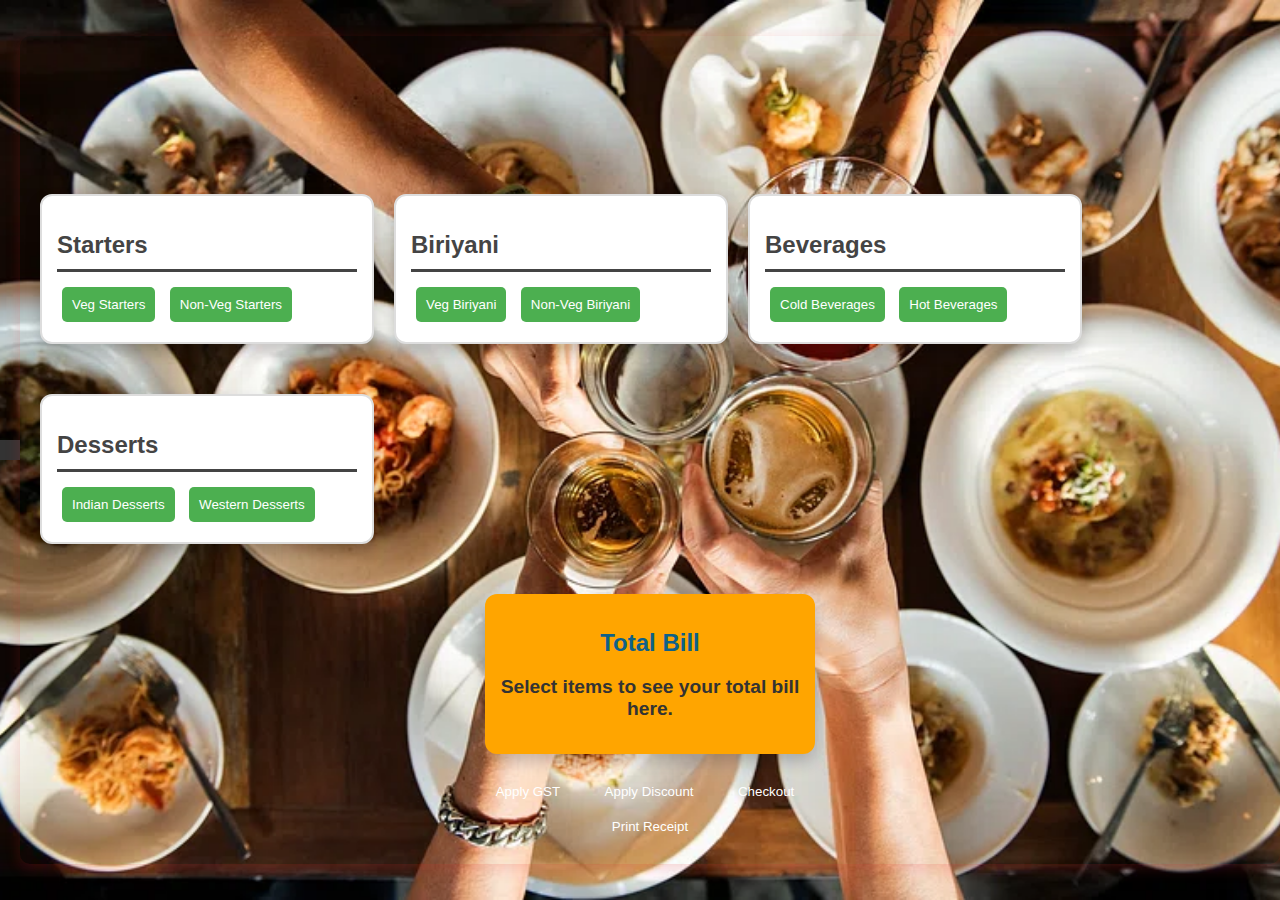
<file: visvotsav events/menu/index.html>
<!DOCTYPE html>
<html lang="en">
<head>
    <meta charset="UTF-8">
    <meta name="viewport" content="width=device-width, initial-scale=1.0">
    <title>Sandhani Restaurant Menu</title>
    <link rel="stylesheet" href="styles.css">
    <style>
      body {
            display: flex;
            justify-content: center;
            align-items: center;
            height: 100vh;
            margin: 0;
            background: rgba(0, 0, 0, 0.6); 
            position: relative;
            font-family: 'Arial', sans-serif;
        }

        
        body::before {
            content: "";
            position: absolute;
            top: 0;
            left: 0;
            width: 100%;
            height: 100%;
            background-image: url(REST.webp); 
            background-size: cover;
            background-position: center;
            z-index: -1; 
        }

        main {
            background-color: transparent; 
            padding: 20px;
            border-radius: 10px;
            z-index: 1;
            width: 100%;
            box-shadow: 0px 4px 15px rgba(234, 50, 50, 0.2);
        }

        h1 {
            font-size: 4rem;
            text-align: center;
            margin-bottom: 20px;
            color: #fff;
            position: relative;
            z-index: 2;
        }

        h1 span {
            animation: fall 2s ease forwards;
            opacity: 0;
            display: inline-block;
        }

        h1 span:nth-child(1) { animation-delay: 0s; }
        h1 span:nth-child(2) { animation-delay: 0.1s; }
        h1 span:nth-child(3) { animation-delay: 0.2s; }
        h1 span:nth-child(4) { animation-delay: 0.3s; }
        h1 span:nth-child(5) { animation-delay: 0.4s; }
        h1 span:nth-child(6) { animation-delay: 0.5s; }
        h1 span:nth-child(7) { animation-delay: 0.6s; }
        h1 span:nth-child(8) { animation-delay: 0.7s; }

        @keyframes fall {
            0% {
                opacity: 0;
                transform: translateY(-100px);
            }
            100% {
                opacity: 1;
                transform: translateY(0);
            }
        }

        /* Rest of your menu styles */
        .menu-section {
            margin-bottom: 30px;
        }

        h2 {
            color: #0e6188;
            margin-bottom: 10px;
        }

        label {
            display: block;
            margin-bottom: 5px;
        }

        .controls {
            margin-top: 20px;
        }

        .controls button {
            margin-right: 10px;
        }

        /* Other button styles */
        button {
            padding: 10px 15px;
            background-color:transparent;
            color: #fff;
            border: none;
            cursor: pointer;
            border-radius: 5px;
        }

        button:hover {
            background-color: #095073;
        }


    </style>
</head>
<body>
    <header>
       
    </header>
    <main>
        <h1 class="falling">
            <span>🅂</span>
            <span> </span>
            <span>🅂</span>
            <span> </span>
            <span>𝆑</span>
            <span>ₒ</span>
            <span>ₒ</span>
            <span>D</span>
            <span>ᵢ</span>
            <span>ₑ</span>
          </h1>
          
        
        <div class="menu-container">
            <!-- Starters Section -->
             
            <div class="menu-section">
                <h2>Starters</h2>
                <button class="category-btn" id="veg-starters-btn">Veg Starters</button>
                <button class="category-btn" id="non-veg-starters-btn">Non-Veg Starters</button>
                <div class="menu-items" id="veg-starters" style="display: none;">
                    <label></label>
                    <img src="PT.jpg" alt="Paneer Tikka"> 
                    <input type="checkbox" data-price="100"> Paneer Tikka - ₹100
                </label>
                <label>
                    <img src="vs.jpg" alt="Veg Spring Rolls"> 
                    <input type="checkbox" data-price="120"> Veg Spring Rolls - ₹120
                </label>
                <label>
                    <img src="hbk.jpg" alt="Hara Bhara Kebab"> 
                    <input type="checkbox" data-price="90"> Hara Bhara Kebab - ₹90
                </label>
                </div>
                <div class="menu-items" id="non-veg-starters" style="display: none;">
                    <!-- 15 Non-Veg Starters -->
                    <label><input type="checkbox" data-price="150"> Chicken Wings - ₹150</label>
                    <label><input type="checkbox" data-price="130"> Mutton Seekh Kebab - ₹130</label>
                    <label><input type="checkbox" data-price="160"> Fish Tikka - ₹160</label>
                    <!-- Add more items up to 15 -->
                </div>
            </div>

            <!-- Biriyani Section -->
            <div class="menu-section">
                <h2>Biriyani</h2>
                <button class="category-btn" id="veg-biriyani-btn">Veg Biriyani</button>
                <button class="category-btn" id="non-veg-biriyani-btn">Non-Veg Biriyani</button>
                <div class="menu-items" id="veg-biriyani" style="display: none;">
                    <!-- 15 Veg Biriyani -->
                    <label><input type="checkbox" data-price="200"> Hyderabadi Veg Biriyani - ₹200</label>
                    <label><input type="checkbox" data-price="220"> Lucknowi Veg Biriyani - ₹220</label>
                    <label><input type="checkbox" data-price="210"> Kaju Pulao Biriyani - ₹210</label>
                    <!-- Add more items up to 15 -->
                </div>
                <div class="menu-items" id="non-veg-biriyani" style="display: none;">
                    <!-- 15 Non-Veg Biriyani -->
                    <label><input type="checkbox" data-price="250"> Chicken Biriyani - ₹250</label>
                    <label><input type="checkbox" data-price="270"> Mutton Biriyani - ₹270</label>
                    <label><input type="checkbox" data-price="290"> Prawn Biriyani - ₹290</label>
                    <!-- Add more items up to 15 -->
                </div>
            </div>

            <!-- Beverages Section -->
            <div class="menu-section">
                <h2>Beverages</h2>
                <button class="category-btn" id="cold-beverages-btn">Cold Beverages</button>
                <button class="category-btn" id="hot-beverages-btn">Hot Beverages</button>
                <div class="menu-items" id="cold-beverages" style="display: none;">
                    <!-- 15 Cold Beverages -->
                    <label><input type="checkbox" data-price="50"> Sprite - ₹50</label>
                    <label><input type="checkbox" data-price="70"> Mojito - ₹70</label>
                    <label><input type="checkbox" data-price="80"> Thickshake - ₹80</label>
                    <!-- Add more items up to 15 -->
                </div>
                <div class="menu-items" id="hot-beverages" style="display: none;">
                    <!-- 15 Hot Beverages -->
                    <label><input type="checkbox" data-price="40"> Coffee - ₹40</label>
                    <label><input type="checkbox" data-price="50"> Masala Tea - ₹50</label>
                    <label><input type="checkbox" data-price="60"> Hot Chocolate - ₹60</label>
                    <!-- Add more items up to 15 -->
                </div>
            </div>

            <!-- Desserts Section -->
            <div class="menu-section">
                <h2>Desserts</h2>
                <button class="category-btn" id="indian-desserts-btn">Indian Desserts</button>
                <button class="category-btn" id="western-desserts-btn">Western Desserts</button>
                <div class="menu-items" id="indian-desserts" style="display: none;">
                    <!-- 15 Indian Desserts -->
                    <label><input type="checkbox" data-price="100"> Gulab Jamun - ₹100</label>
                    <label><input type="checkbox" data-price="120"> Kheer - ₹120</label>
                    <label><input type="checkbox" data-price="130"> Rasgulla - ₹130</label>
                    <!-- Add more items up to 15 -->
                </div>
                <div class="menu-items" id="western-desserts" style="display: none;">
                    <!-- 15 Western Desserts -->
                    <label><input type="checkbox" data-price="140"> Chocolate Brownie - ₹140</label>
                    <label><input type="checkbox" data-price="150"> Cheesecake - ₹150</label>
                    <label><input type="checkbox" data-price="160"> Tiramisu - ₹160</label>
                    <!-- Add more items up to 15 -->
                </div>
            </div>
        </div>

        <div id="bill">
            <h2>Total Bill</h2>
            <p id="bill-details">Select items to see your total bill here.</p>
        </div>

        <div class="controls">
            <button id="apply-gst">Apply GST</button>
            <button id="apply-discount">Apply Discount</button>
            <button id="checkout">Checkout</button>
        </div>

        <div id="payment-options" style="display: none;">
            <h2>Select Payment Method</h2>
            <button id="phonepe-payment">Pay with PhonePe</button>
            <button id="cash-payment">Pay with Cash</button>
        </div>

        <div id="payment-section" style="display: none;">
            <h2>Processing Payment</h2>
            <img  src="payment.png"  style="width: 150px;">
            
        </div>
        <button id="confirm-payment" style="display: none;">OK</button>
        <button id="print-receipt">Print Receipt</button>
    </main>

    <script src="scripts.js"></script>
</body>
</html>
</file>
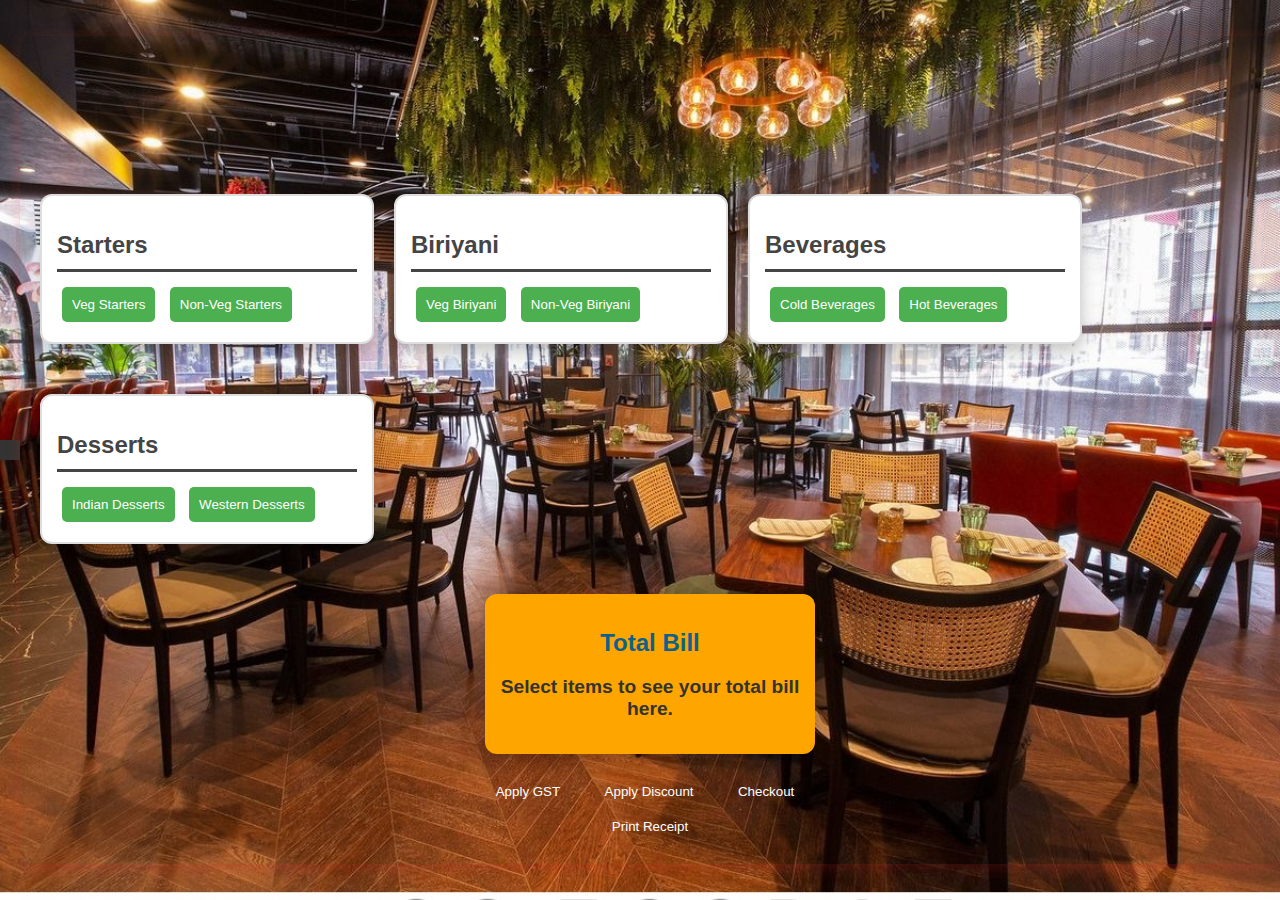
<file: visvotsav events/protfolio/index.html>
<!DOCTYPE html>
<html lang="en">
<head>
    <meta charset="UTF-8">
    <meta name="viewport" content="width=device-width, initial-scale=1.0">
    <title>Sandhani Restaurant Menu</title>
    <link rel="stylesheet" href="styles.css">
    <style>
      body {
            display: flex;
            justify-content: center;
            align-items: center;
            height: 100vh;
            margin: 0;
            background: rgba(0, 0, 0, 0.6); 
            position: relative;
            font-family: 'Arial', sans-serif;
        }

        
        body::before {
            content: "";
            position: absolute;
            top: 0;
            left: 0;
            width: 100%;
            height: 100%;
            background-image: url(REST\ \(2\).jpg); 
            background-size: cover;
            background-position: center;
            z-index: -1; 
        }

        main {
            background-color: transparent; 
            padding: 20px;
            border-radius: 10px;
            z-index: 1;
            width: 100%;
            box-shadow: 0px 4px 15px rgba(234, 50, 50, 0.2);
        }

        h1 {
            font-size: 4rem;
            text-align: center;
            margin-bottom: 20px;
            color: #fff;
            position: relative;
            z-index: 2;
        }

        h1 span {
            animation: fall 2s ease forwards;
            opacity: 0;
            display: inline-block;
        }

        h1 span:nth-child(1) { animation-delay: 0s; }
        h1 span:nth-child(2) { animation-delay: 0.1s; }
        h1 span:nth-child(3) { animation-delay: 0.2s; }
        h1 span:nth-child(4) { animation-delay: 0.3s; }
        h1 span:nth-child(5) { animation-delay: 0.4s; }
        h1 span:nth-child(6) { animation-delay: 0.5s; }
        h1 span:nth-child(7) { animation-delay: 0.6s; }
        h1 span:nth-child(8) { animation-delay: 0.7s; }

        @keyframes fall {
            0% {
                opacity: 0;
                transform: translateY(-100px);
            }
            100% {
                opacity: 1;
                transform: translateY(0);
            }
        }

        /* Rest of your menu styles */
        .menu-section {
            margin-bottom: 30px;
        }

        h2 {
            color: #0e6188;
            margin-bottom: 10px;
        }

        label {
            display: block;
            margin-bottom: 5px;
        }

        .controls {
            margin-top: 20px;
        }

        .controls button {
            margin-right: 10px;
        }

        /* Other button styles */
        button {
            padding: 10px 15px;
            background-color:transparent;
            color: #fff;
            border: none;
            cursor: pointer;
            border-radius: 5px;
        }

        button:hover {
            background-color: #095073;
        }


    </style>
</head>
<body>
    <header>
       
    </header>
    <main>
        <h1 class="falling">
            <span>🅂</span>
            <span> </span>
            <span>🅂</span>
            <span> </span>
            <span>𝆑</span>
            <span>ₒ</span>
            <span>ₒ</span>
            <span>D</span>
            <span>ᵢ</span>
            <span>ₑ</span>
          </h1>
          
        
        <div class="menu-container">
            <!-- Starters Section -->
             
            <div class="menu-section">
                <h2>Starters</h2>
                <button class="category-btn" id="veg-starters-btn">Veg Starters</button>
                <button class="category-btn" id="non-veg-starters-btn">Non-Veg Starters</button>
                <div class="menu-items" id="veg-starters" style="display: none;">
                    <label></label>
                    <img src="PT.jpg" alt="Paneer Tikka"> 
                    <input type="checkbox" data-price="100"> Paneer Tikka - ₹100
                </label>
                <label>
                    <img src="vs.jpg" alt="Veg Spring Rolls"> 
                    <input type="checkbox" data-price="120"> Veg Spring Rolls - ₹120
                </label>
                <label>
                    <img src="hbk.jpg" alt="Hara Bhara Kebab"> 
                    <input type="checkbox" data-price="90"> Hara Bhara Kebab - ₹90
                </label>
                </div>
                <div class="menu-items" id="non-veg-starters" style="display: none;">
                    <!-- 15 Non-Veg Starters -->
                    <label><input type="checkbox" data-price="150"> Chicken Wings - ₹150</label>
                    <label><input type="checkbox" data-price="130"> Mutton Seekh Kebab - ₹130</label>
                    <label><input type="checkbox" data-price="160"> Fish Tikka - ₹160</label>
                    <!-- Add more items up to 15 -->
                </div>
            </div>

            <!-- Biriyani Section -->
            <div class="menu-section">
                <h2>Biriyani</h2>
                <button class="category-btn" id="veg-biriyani-btn">Veg Biriyani</button>
                <button class="category-btn" id="non-veg-biriyani-btn">Non-Veg Biriyani</button>
                <div class="menu-items" id="veg-biriyani" style="display: none;">
                    <!-- 15 Veg Biriyani -->
                    <label><input type="checkbox" data-price="200"> Hyderabadi Veg Biriyani - ₹200</label>
                    <label><input type="checkbox" data-price="220"> Lucknowi Veg Biriyani - ₹220</label>
                    <label><input type="checkbox" data-price="210"> Kaju Pulao Biriyani - ₹210</label>
                    <!-- Add more items up to 15 -->
                </div>
                <div class="menu-items" id="non-veg-biriyani" style="display: none;">
                    <!-- 15 Non-Veg Biriyani -->
                    <label><input type="checkbox" data-price="250"> Chicken Biriyani - ₹250</label>
                    <label><input type="checkbox" data-price="270"> Mutton Biriyani - ₹270</label>
                    <label><input type="checkbox" data-price="290"> Prawn Biriyani - ₹290</label>
                    <!-- Add more items up to 15 -->
                </div>
            </div>

            <!-- Beverages Section -->
            <div class="menu-section">
                <h2>Beverages</h2>
                <button class="category-btn" id="cold-beverages-btn">Cold Beverages</button>
                <button class="category-btn" id="hot-beverages-btn">Hot Beverages</button>
                <div class="menu-items" id="cold-beverages" style="display: none;">
                    <!-- 15 Cold Beverages -->
                    <label><input type="checkbox" data-price="50"> Sprite - ₹50</label>
                    <label><input type="checkbox" data-price="70"> Mojito - ₹70</label>
                    <label><input type="checkbox" data-price="80"> Thickshake - ₹80</label>
                    <!-- Add more items up to 15 -->
                </div>
                <div class="menu-items" id="hot-beverages" style="display: none;">
                    <!-- 15 Hot Beverages -->
                    <label><input type="checkbox" data-price="40"> Coffee - ₹40</label>
                    <label><input type="checkbox" data-price="50"> Masala Tea - ₹50</label>
                    <label><input type="checkbox" data-price="60"> Hot Chocolate - ₹60</label>
                    <!-- Add more items up to 15 -->
                </div>
            </div>

            <!-- Desserts Section -->
            <div class="menu-section">
                <h2>Desserts</h2>
                <button class="category-btn" id="indian-desserts-btn">Indian Desserts</button>
                <button class="category-btn" id="western-desserts-btn">Western Desserts</button>
                <div class="menu-items" id="indian-desserts" style="display: none;">
                    <!-- 15 Indian Desserts -->
                    <label><input type="checkbox" data-price="100"> Gulab Jamun - ₹100</label>
                    <label><input type="checkbox" data-price="120"> Kheer - ₹120</label>
                    <label><input type="checkbox" data-price="130"> Rasgulla - ₹130</label>
                    <!-- Add more items up to 15 -->
                </div>
                <div class="menu-items" id="western-desserts" style="display: none;">
                    <!-- 15 Western Desserts -->
                    <label><input type="checkbox" data-price="140"> Chocolate Brownie - ₹140</label>
                    <label><input type="checkbox" data-price="150"> Cheesecake - ₹150</label>
                    <label><input type="checkbox" data-price="160"> Tiramisu - ₹160</label>
                    <!-- Add more items up to 15 -->
                </div>
            </div>
        </div>

        <div id="bill">
            <h2>Total Bill</h2>
            <p id="bill-details">Select items to see your total bill here.</p>
        </div>

        <div class="controls">
            <button id="apply-gst">Apply GST</button>
            <button id="apply-discount">Apply Discount</button>
            <button id="checkout">Checkout</button>
        </div>

        <div id="payment-options" style="display: none;">
            <h2>Select Payment Method</h2>
            <button id="phonepe-payment">Pay with PhonePe</button>
            <button id="cash-payment">Pay with Cash</button>
        </div>

        <div id="payment-section" style="display: none;">
            <h2>Processing Payment</h2>
            <img  src="payment.png"  style="width: 150px;">
            
        </div>
        <button id="confirm-payment" style="display: none;">OK</button>
        <button id="print-receipt">Print Receipt</button>
    </main>

    <script src="scripts.js"></script>
</body>
</html>
</file>
<file: visvotsav events/menu/styles.css>
body {
    font-family: Arial, sans-serif;
    margin: 0;
    padding: 0;
    background: linear-gradient(to right, #f4f4f9, #e0e0e0);
}

header {
    background-color: #333;
    color: white;
    padding: 10px;
    text-align: center;
    position: relative;
    overflow: hidden;
}

#restaurant-name {
    font-size: 2em;
    color: #ffeb3b;
    font-weight: bold;
    animation: marquee 10s linear infinite;
}

@keyframes marquee {
    0% { transform: translateX(100%); }
    100% { transform: translateX(-100%); }
}

main {
    display: flex;
    flex-direction: column;
    align-items: center;
    padding: 20px;
}

.menu-container {
    display: flex;
    flex-wrap: wrap;
    gap: 20px;
}

.menu-section {
    background: #fff;
    border-radius: 12px;
    box-shadow: 0 8px 16px rgba(0, 0, 0, 0.2);
    padding: 15px;
    width: 300px;
    border: 2px solid #ddd;
    transition: transform 0.3s, box-shadow 0.3s;
}

.menu-section:hover {
    transform: translateY(-10px);
    box-shadow: 0 12px 24px rgba(0, 0, 0, 0.3);
}

.menu-section h2 {
    border-bottom: 3px solid #444;
    padding-bottom: 10px;
    margin-bottom: 10px;
    color: #444;
    font-size: 1.5em;
    font-family: 'Arial Black', sans-serif;
}

.menu-items label {
    display: flex;
    align-items: center;
    padding: 10px;
    background-color: #fafafa;
    margin-bottom: 10px;
    border-radius: 8px;
    cursor: pointer;
    transition: background-color 0.3s, transform 0.3s;
}

.menu-items label:hover {
    background-color: #e0e0e0;
    transform: scale(1.02);
}

.menu-items img {
    width: 60px;
    height: 60px;
    border-radius: 8px;
    margin-right: 10px;
    box-shadow: 0 2px 4px rgba(0, 0, 0, 0.2);
}

input[type="checkbox"] {
    margin-right: 10px;
}


#bill {
    background-color: orange;
    border-radius: 12px;
    box-shadow: 0 8px 16px rgba(0, 0, 0, 0.2);
    padding: 15px;
    width: 300px;
    margin-top: 20px;
    text-align: center;
    transition: transform 0.3s, box-shadow 0.3s;
}

#bill:hover {
    transform: translateY(-10px);
    box-shadow: 0 12px 24px rgba(0, 0, 0, 0.3);
}

#bill-details {
    font-size: 1.2em;
    font-weight: bold;
    color: #333;
}
/* Add these styles to your existing CSS */
#payment-options {
    text-align: center;
    margin-top: 20px;
}

#phonepe-payment, #cash-payment {
    background-color: #f5a10f;
    color: white;
    border: none;
    padding: 10px 20px;
    margin: 5px;
    cursor: pointer;
}

#payment-section {
    text-align: center;
    margin-top: 20px;
}

@keyframes handAnimation {
    0% {
        transform: translateY(-20px);
        opacity: 0;
    }
    100% {
        transform: translateY(0);
        opacity: 1;
    }
}

#confirm-payment {
    background-color: #4CAF50;
    color: white;
    border: none;
    padding: 10px 20px;
    cursor: pointer;
    margin-top: 10px;
}
/* Add these styles to your existing CSS */
.menu-section {
    margin-bottom: 20px;
}

.category-btn {
    background-color: #4CAF50;
    color: white;
    border: none;
    padding: 10px;
    margin: 5px;
    cursor: pointer;
}

.menu-items {
    display: flex;
    flex-direction: column;
    margin-top: 10px;
}

.menu-items label {
    margin: 5px 0;
}
</file>
<file: visvotsav events/protfolio/styles.css>
body {
    font-family: Arial, sans-serif;
    margin: 0;
    padding: 0;
    background: linear-gradient(to right, #f4f4f9, #e0e0e0);
}

header {
    background-color: #333;
    color: white;
    padding: 10px;
    text-align: center;
    position: relative;
    overflow: hidden;
}

#restaurant-name {
    font-size: 2em;
    color: #ffeb3b;
    font-weight: bold;
    animation: marquee 10s linear infinite;
}

@keyframes marquee {
    0% { transform: translateX(100%); }
    100% { transform: translateX(-100%); }
}

main {
    display: flex;
    flex-direction: column;
    align-items: center;
    padding: 20px;
}

.menu-container {
    display: flex;
    flex-wrap: wrap;
    gap: 20px;
}

.menu-section {
    background: #fff;
    border-radius: 12px;
    box-shadow: 0 8px 16px rgba(0, 0, 0, 0.2);
    padding: 15px;
    width: 300px;
    border: 2px solid #ddd;
    transition: transform 0.3s, box-shadow 0.3s;
}

.menu-section:hover {
    transform: translateY(-10px);
    box-shadow: 0 12px 24px rgba(0, 0, 0, 0.3);
}

.menu-section h2 {
    border-bottom: 3px solid #444;
    padding-bottom: 10px;
    margin-bottom: 10px;
    color: #444;
    font-size: 1.5em;
    font-family: 'Arial Black', sans-serif;
}

.menu-items label {
    display: flex;
    align-items: center;
    padding: 10px;
    background-color: #fafafa;
    margin-bottom: 10px;
    border-radius: 8px;
    cursor: pointer;
    transition: background-color 0.3s, transform 0.3s;
}

.menu-items label:hover {
    background-color: #e0e0e0;
    transform: scale(1.02);
}

.menu-items img {
    width: 60px;
    height: 60px;
    border-radius: 8px;
    margin-right: 10px;
    box-shadow: 0 2px 4px rgba(0, 0, 0, 0.2);
}

input[type="checkbox"] {
    margin-right: 10px;
}


#bill {
    background-color: orange;
    border-radius: 12px;
    box-shadow: 0 8px 16px rgba(0, 0, 0, 0.2);
    padding: 15px;
    width: 300px;
    margin-top: 20px;
    text-align: center;
    transition: transform 0.3s, box-shadow 0.3s;
}

#bill:hover {
    transform: translateY(-10px);
    box-shadow: 0 12px 24px rgba(0, 0, 0, 0.3);
}

#bill-details {
    font-size: 1.2em;
    font-weight: bold;
    color: #333;
}
/* Add these styles to your existing CSS */
#payment-options {
    text-align: center;
    margin-top: 20px;
}

#phonepe-payment, #cash-payment {
    background-color: #f5a10f;
    color: white;
    border: none;
    padding: 10px 20px;
    margin: 5px;
    cursor: pointer;
}

#payment-section {
    text-align: center;
    margin-top: 20px;
}

@keyframes handAnimation {
    0% {
        transform: translateY(-20px);
        opacity: 0;
    }
    100% {
        transform: translateY(0);
        opacity: 1;
    }
}

#confirm-payment {
    background-color: #4CAF50;
    color: white;
    border: none;
    padding: 10px 20px;
    cursor: pointer;
    margin-top: 10px;
}
/* Add these styles to your existing CSS */
.menu-section {
    margin-bottom: 20px;
}

.category-btn {
    background-color: #4CAF50;
    color: white;
    border: none;
    padding: 10px;
    margin: 5px;
    cursor: pointer;
}

.menu-items {
    display: flex;
    flex-direction: column;
    margin-top: 10px;
}

.menu-items label {
    margin: 5px 0;
}
</file>
